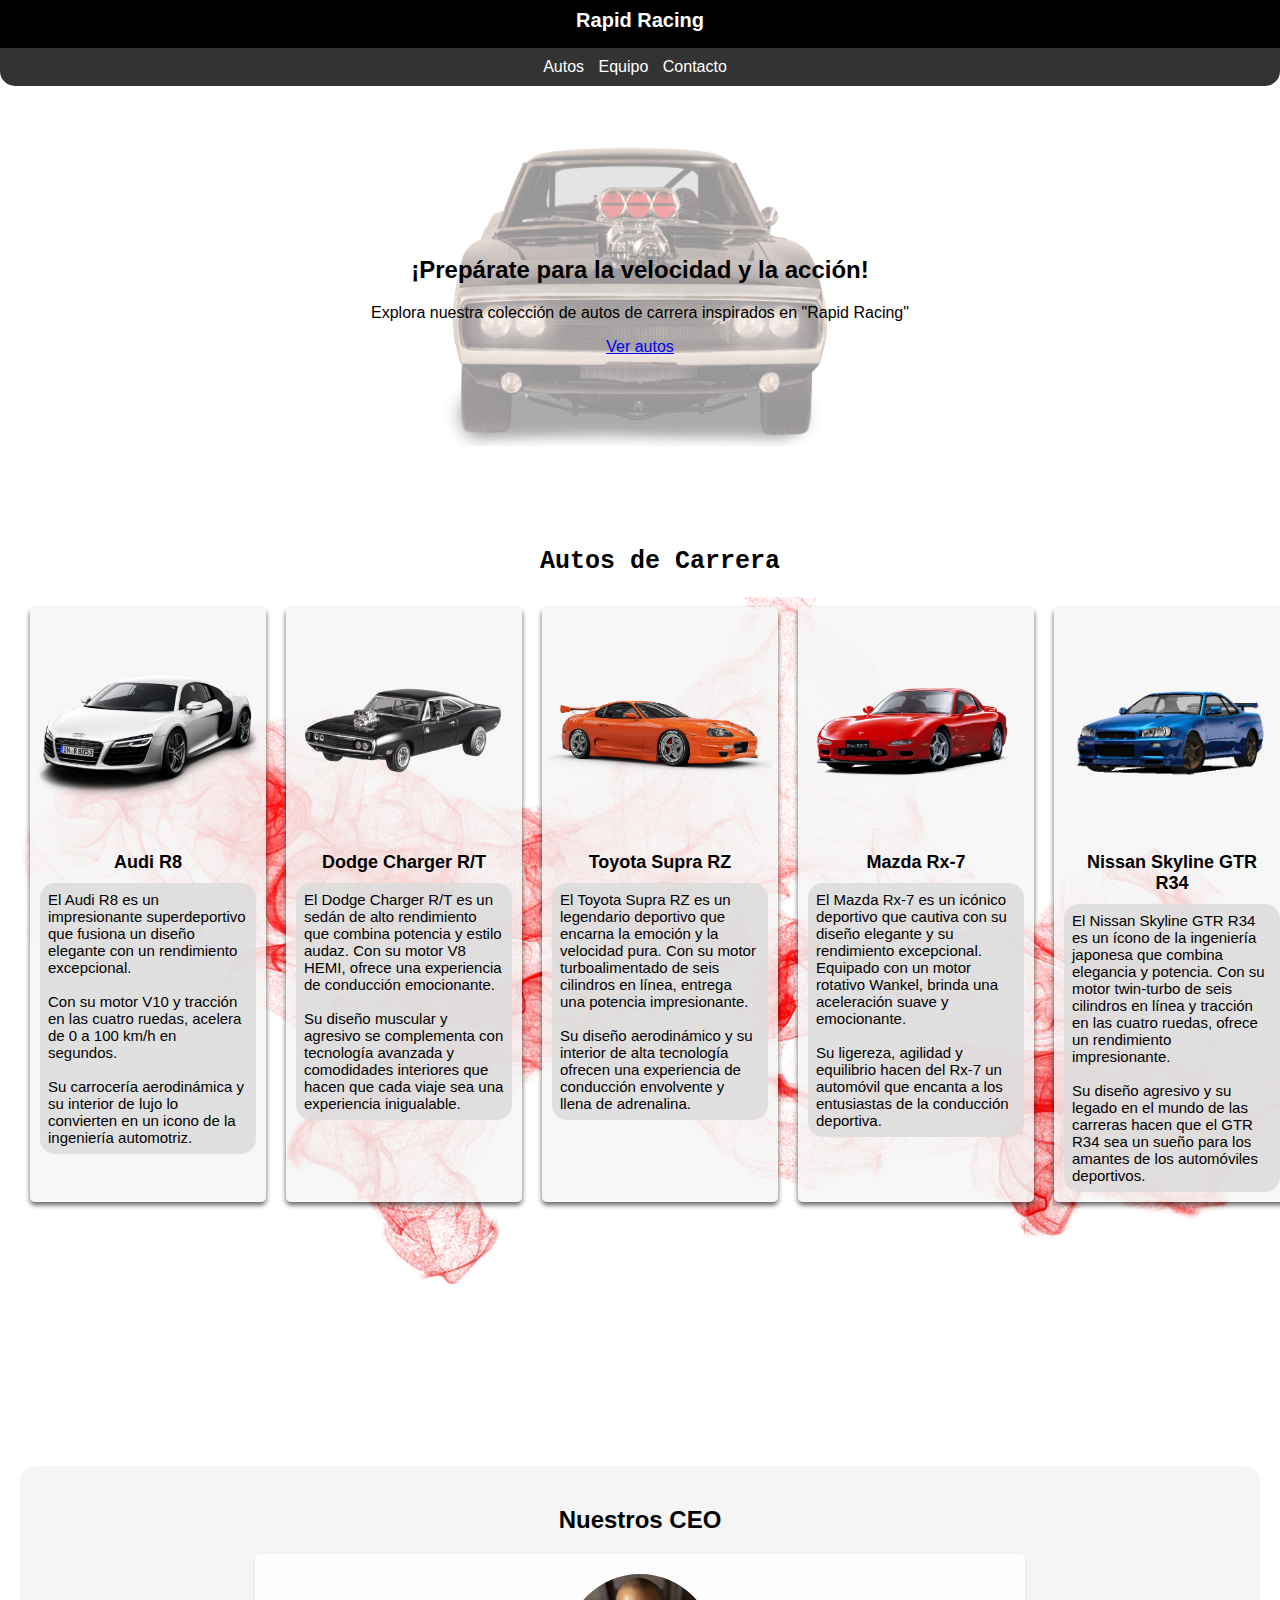
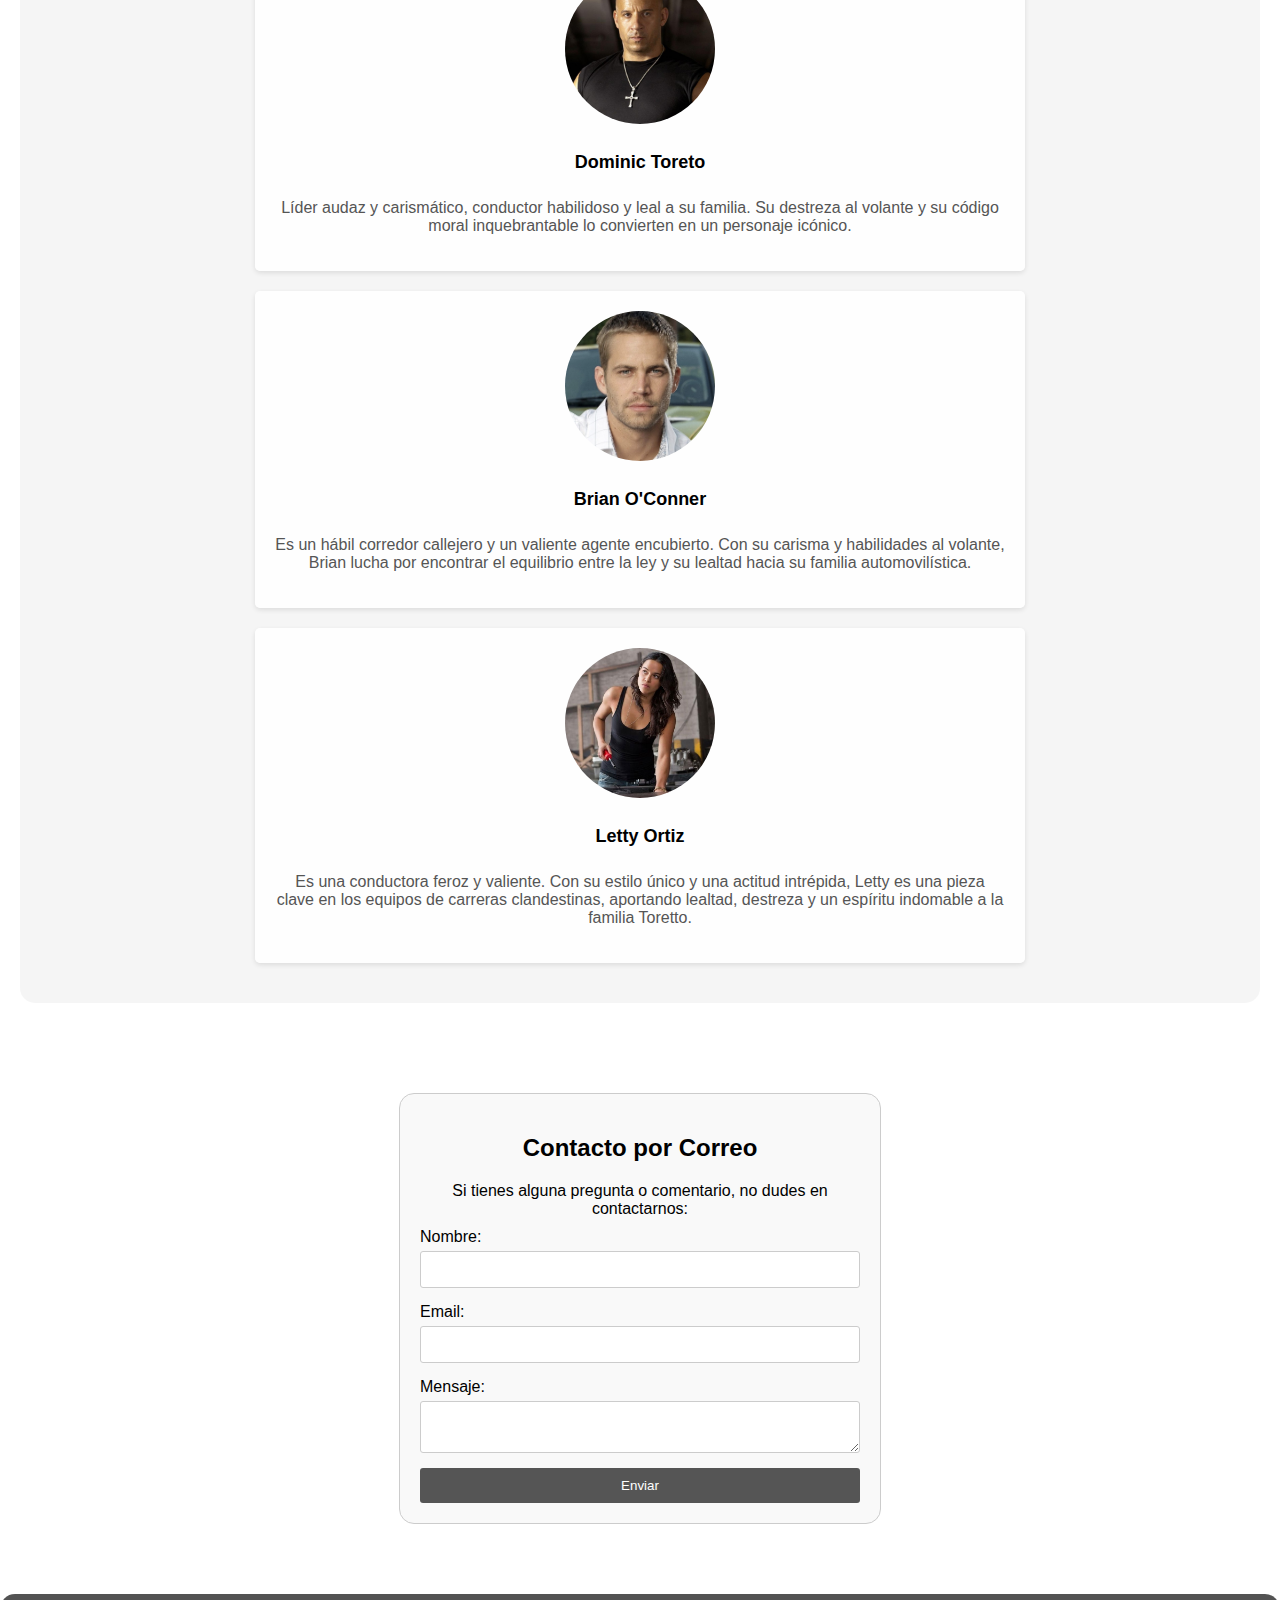
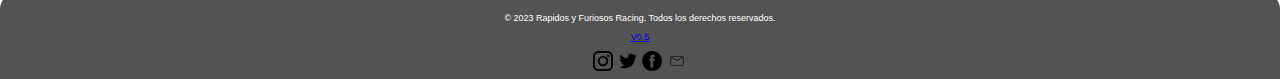
<file: index.html>
<!DOCTYPE html>
<html>
<head>
  <title>Rapidos y Furiosos Racing</title>
  <link rel="stylesheet" href="css/style.css">
  <link rel="script" href="/js/script.js">
</head>
<body>
  <header>
    <h1>Rapid Racing</h1>
  </header>
  <nav>
    <ul>
      <li><a href="/cars.html">Autos</a></li>
      <li><a href="#equipo">Equipo</a></li>
      <li><a href="#contacto">Contacto</a></li>
    </ul>
  </nav>
  <section class="hero-image">
    <img class="fondo-img" src="imagenes/O6YfheL.png" alt="">
    <div class="hero-text">
      <h2>¡Prepárate para la velocidad y la acción!</h2>
      <p>Explora nuestra colección de autos de carrera inspirados en "Rapid Racing"</p>
      <a href="#autos" class="cta-button">Ver autos</a>
    </div>
  </section>
  <section id="autos">
    <h2>Autos de Carrera</h2>
    <img class="Background-cars" src="/imagenes/Red-Smoke-PNG-File.png" alt="Humo">
    <div class="car-list">
      <div class="car-card">
        <img src="imagenes/Autos/Audi R8.png" alt="Auto de carrera 1">
        <h3>Audi R8</h3>
        <p>El Audi R8 es un impresionante superdeportivo que fusiona un diseño elegante con un rendimiento excepcional. <br><br>Con su motor V10 y tracción en las cuatro ruedas, acelera de 0 a 100 km/h en segundos. <br><br> Su carrocería aerodinámica y su interior de lujo lo convierten en un icono de la ingeniería automotriz.</p>
      </div>
      <div class="car-card">
        <img src="imagenes/Autos/Dodge Charger RT.png" alt="Auto de carrera 2">
        <h3>Dodge Charger R/T</h3>
        <p>El Dodge Charger R/T es un sedán de alto rendimiento que combina potencia y estilo audaz. Con su motor V8 HEMI, ofrece una experiencia de conducción emocionante. <br> <br> Su diseño muscular y agresivo se complementa con tecnología avanzada y comodidades interiores que hacen que cada viaje sea una experiencia inigualable.</p>
      </div>
      <div class="car-card">
        <img src="imagenes/Autos/Toyota supra.png" alt="Auto de carrera 2">
        <h3>Toyota Supra RZ</h3>
        <p>El Toyota Supra RZ es un legendario deportivo que encarna la emoción y la velocidad pura. Con su motor turboalimentado de seis cilindros en línea, entrega una potencia impresionante. <br><br> Su diseño aerodinámico y su interior de alta tecnología ofrecen una experiencia de conducción envolvente y llena de adrenalina.</p>
      </div>
      <div class="car-card">
        <img src="imagenes/Autos/mazdarx7.png" alt="Auto de carrera 2">
        <h3>Mazda Rx-7</h3>
        <p>El Mazda Rx-7 es un icónico deportivo que cautiva con su diseño elegante y su rendimiento excepcional. Equipado con un motor rotativo Wankel, brinda una aceleración suave y emocionante. <br> <br> Su ligereza, agilidad y equilibrio hacen del Rx-7 un automóvil que encanta a los entusiastas de la conducción deportiva.</p>
      </div>
      <div class="car-card">
        <img src="imagenes/Autos/Nissan-Skyline-GT-R-R34.png" alt="Auto de carrera 2">
        <h3>Nissan Skyline GTR R34</h3>
        <p>El Nissan Skyline GTR R34 es un ícono de la ingeniería japonesa que combina elegancia y potencia. Con su motor twin-turbo de seis cilindros en línea y tracción en las cuatro ruedas, ofrece un rendimiento impresionante. <br> <br> Su diseño agresivo y su legado en el mundo de las carreras hacen que el GTR R34 sea un sueño para los amantes de los automóviles deportivos.</p>
      </div>
      <!-- Agrega más autos de carrera -->
    
    </div>
  </section>
  <section id="equipo">
    <!-- Agrega información sobre el equipo y los pilotos -->
    <div id="ceo-section">
      <h2>Nuestros CEO</h2>
      <div class="ceo-card">
        <img src="imagenes/Ceo/Ceo1 Dominic.jpg" alt="CEO 1">
        <h3>Dominic Toreto</h3>
        <p>Líder audaz y carismático, conductor habilidoso y leal a su familia. Su destreza al volante y su código moral inquebrantable lo convierten en un personaje icónico.</p>
      </div>
      
      <div class="ceo-card">
        <img src="imagenes/Ceo/Ceo2 Brian.jpg" alt="CEO 2">
        <h3>Brian O'Conner</h3>
        <p>Es un hábil corredor callejero y un valiente agente encubierto. Con su carisma y habilidades al volante, Brian lucha por encontrar el equilibrio entre la ley y su lealtad hacia su familia automovilística.</p>
      </div>
      
      <div class="ceo-card">
        <img src="imagenes/Ceo/Ceo3 Letty.jpg" alt="CEO 3">
        <h3>Letty Ortiz</h3>
        <p>Es una conductora feroz y valiente. Con su estilo único y una actitud intrépida, Letty es una pieza clave en los equipos de carreras clandestinas, aportando lealtad, destreza y un espíritu indomable a la familia Toretto.</p>
      </div>
    </div>
  </section>
  <section id="contacto">

    <div class="contacto">
      <h2>Contacto por Correo</h2>
      <p>Si tienes alguna pregunta o comentario, no dudes en contactarnos:</p>
      <form>
          <label for="nombre">Nombre:</label>
          <input type="text" id="nombre" name="nombre" required>

          <label for="email">Email:</label>
          <input type="email" id="email" name="email" required>

          <label for="mensaje">Mensaje:</label>
          <textarea id="mensaje" name="mensaje" required></textarea>

          <button type="submit">Enviar</button>
      </form>
    </div>
    <!-- Agrega un formulario de contacto o información de contacto de la empresa -->
  </section>
  <footer>
    <div class="footer-contenedor">
      <p>&copy; 2023 Rapidos y Furiosos Racing. Todos los derechos reservados.</p>
      <p><a href="Changelog.txt">V0.5</a></p>
      <div class="RSS">
          <a href="https://www.instagram.com/tucuenta" target="_blank"><img src="imagenes/footer/Instagram.png" alt="Instagram"></a>
          <a href="https://twitter.com/tucuenta" target="_blank"><img src="imagenes/footer/twitter.png" alt="Twitter"></a>
          <a href="https://www.facebook.com/tucuenta" target="_blank"><img src="imagenes/footer/Facebook.png" alt="Facebook"></a>
          <a href="mailto:info@tudominio.com"><img src="imagenes/footer/email.png" alt="Correo"></a>
      </div>
    </div>
  </footer>
</body>
</html>
</file>
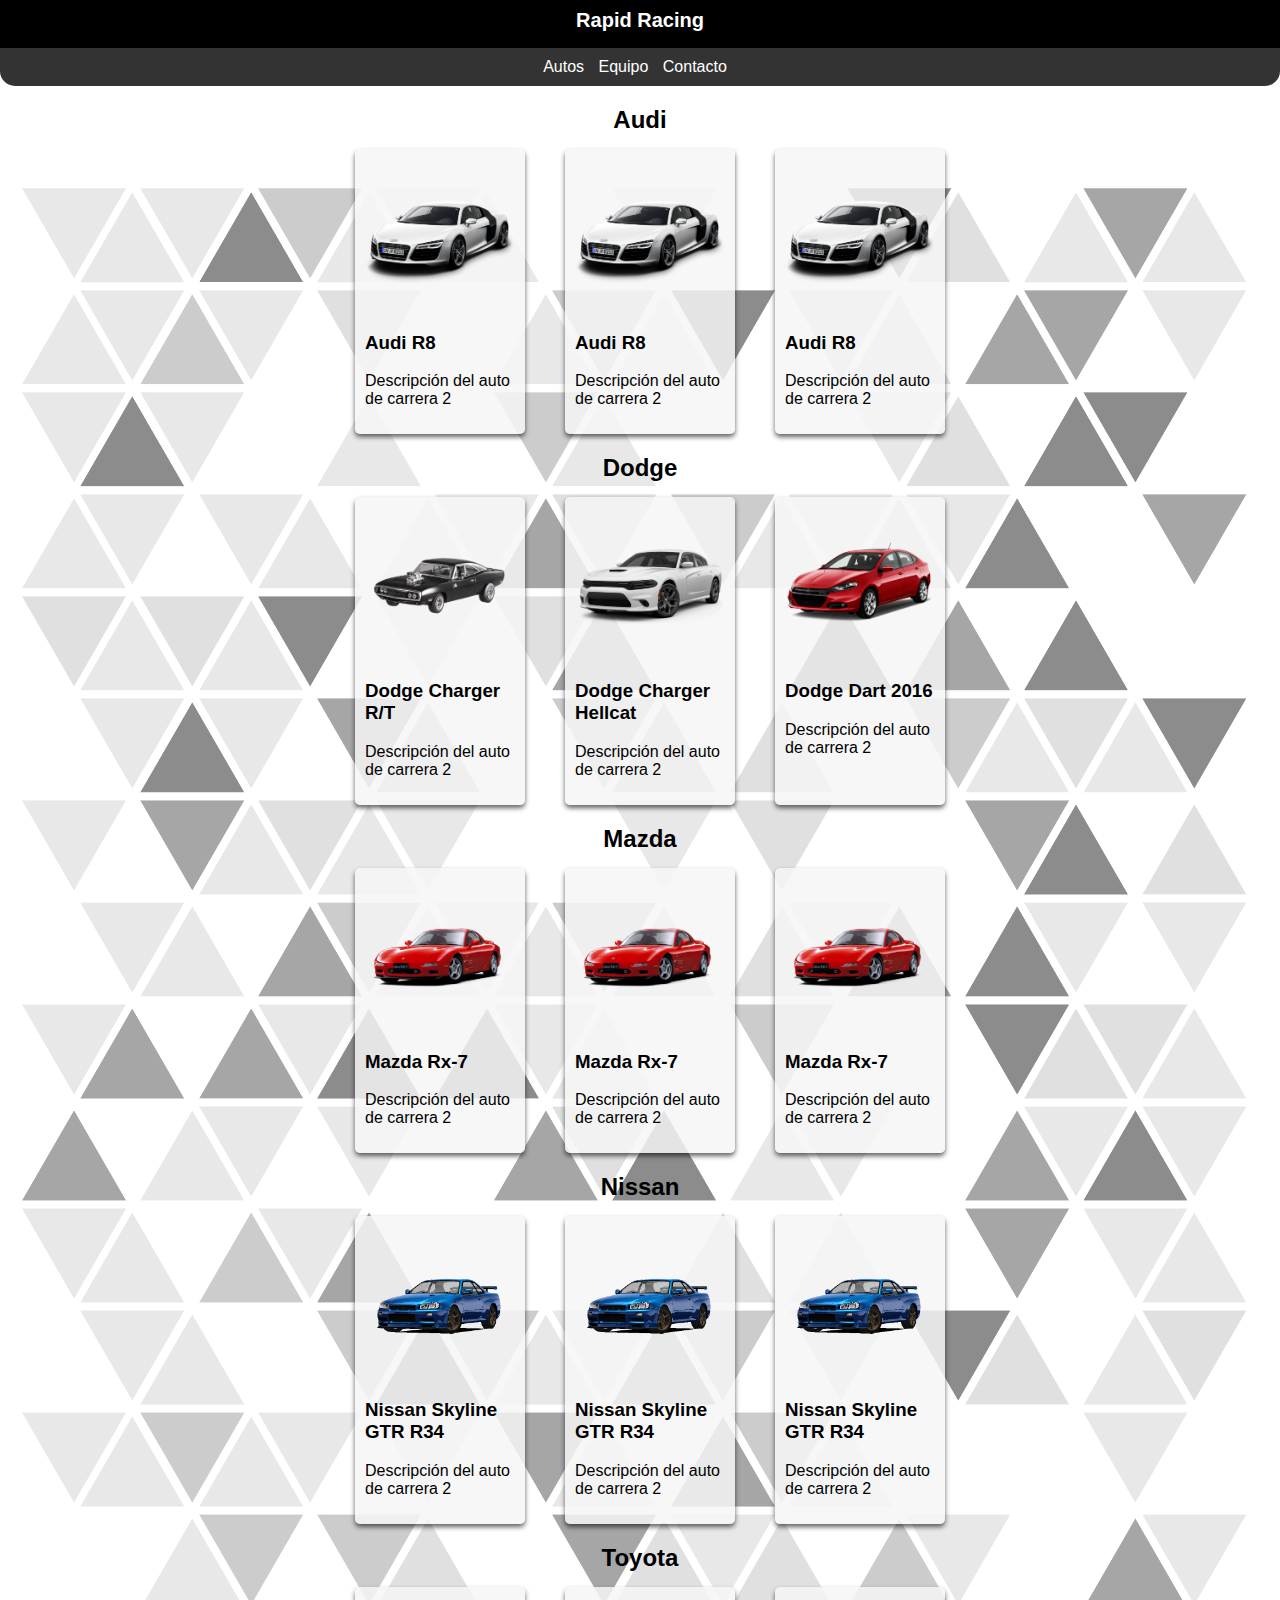
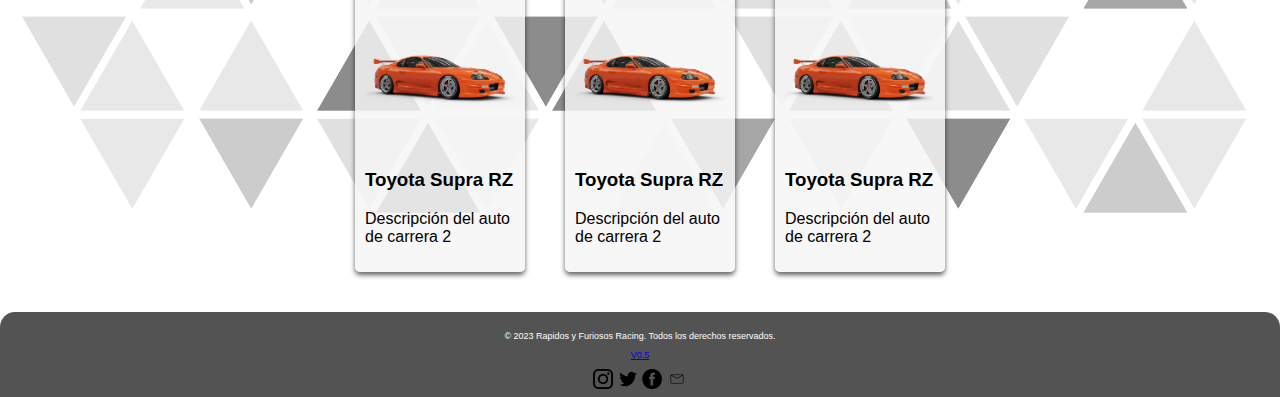
<file: cars.html>
<!DOCTYPE html>
<html>
<head>
  <title>Rapidos y Furiosos Racing</title>
  <link rel="stylesheet" href="css/style.css">
  <link rel="script" href="/js/script.js">
</head>
<body>
  <header>
    <h1>Rapid Racing</h1>
  </header>
  <nav>
    <ul>
      <li><a href="/index.html">Autos</a></li>
      <li><a href="#equipo">Equipo</a></li>
      <li><a href="#contacto">Contacto</a></li>
    </ul>
  </nav>


  <section id="cars-galery">

    <div class="brand-title">Audi</div>
    <div class="brand">

      <div class="model">
        <div class="car-card-galery">
            <a href="cars/test.html"><img src="imagenes/Autos/Audi R8.png" alt="Auto de carrera 2"></a>
            <h3>Audi R8</h3>
            <p>Descripción del auto de carrera 2</p>
          </div>
      </div>
      <div class="model">
        <div class="car-card-galery">
            <img src="imagenes/Autos/Audi R8.png" alt="Auto de carrera 2">
            <h3>Audi R8</h3>
            <p>Descripción del auto de carrera 2</p>
          </div>
      </div>
      <div class="model">
        <div class="car-card-galery">
            <img src="imagenes/Autos/Audi R8.png" alt="Auto de carrera 2">
            <h3>Audi R8</h3>
            <p>Descripción del auto de carrera 2</p>
          </div>
      </div>
    </div>
    <div class="brand-title">Dodge</div>
    <div class="brand">

        <div class="model">
          <div class="car-card-galery">
              <img src="imagenes/Autos/Dodge Charger RT.png" alt="Auto de carrera 2">
              <h3>Dodge Charger R/T</h3>
              <p>Descripción del auto de carrera 2</p>
            </div>
        </div>
        <div class="model">
          <div class="car-card-galery">
              <img src="imagenes/Autos/doge/Dodge Charger Hellcat.png" alt="Auto de carrera 2">
              <h3>Dodge Charger Hellcat</h3>
              <p>Descripción del auto de carrera 2</p>
            </div>
        </div>
        <div class="model">
          <div class="car-card-galery">
              <img src="imagenes/Autos/doge/Doge Dart 2016.png" alt="Auto de carrera 2">
              <h3>Dodge Dart 2016</h3>
              <p>Descripción del auto de carrera 2</p>
            </div>
        </div>
      </div>
      <div class="brand-title">Mazda</div>
      <div class="brand">

        <div class="model">
          <div class="car-card-galery">
              <img src="imagenes/Autos/mazdarx7.png" alt="Auto de carrera 2">
              <h3>Mazda Rx-7</h3>
              <p>Descripción del auto de carrera 2</p>
            </div>
        </div>
        <div class="model">
          <div class="car-card-galery">
              <img src="imagenes/Autos/mazdarx7.png" alt="Auto de carrera 2">
              <h3>Mazda Rx-7</h3>
              <p>Descripción del auto de carrera 2</p>
            </div>
        </div>
        <div class="model">
          <div class="car-card-galery">
              <img src="imagenes/Autos/mazdarx7.png" alt="Auto de carrera 2">
              <h3>Mazda Rx-7</h3>
              <p>Descripción del auto de carrera 2</p>
            </div>
        </div>
      </div>
      <div class="brand-title">Nissan</div>
      <div class="brand">

        <div class="model">
          <div class="car-card-galery">
              <img src="imagenes/Autos/Nissan-Skyline-GT-R-R34.png" alt="Auto de carrera 2">
              <h3>Nissan Skyline GTR R34</h3>
              <p>Descripción del auto de carrera 2</p>
            </div>
        </div>
        <div class="model">
          <div class="car-card-galery">
              <img src="imagenes/Autos/Nissan-Skyline-GT-R-R34.png" alt="Auto de carrera 2">
              <h3>Nissan Skyline GTR R34</h3>
              <p>Descripción del auto de carrera 2</p>
            </div>
        </div>
        <div class="model">
          <div class="car-card-galery">
              <img src="imagenes/Autos/Nissan-Skyline-GT-R-R34.png" alt="Auto de carrera 2">
              <h3>Nissan Skyline GTR R34</h3>
              <p>Descripción del auto de carrera 2</p>
            </div>
        </div>
      </div>
      <div class="brand-title">Toyota</div>
      <div class="brand">

        <div class="model">
          <div class="car-card-galery">
              <img src="imagenes/Autos/Toyota supra.png" alt="Auto de carrera 2">
              <h3>Toyota Supra RZ</h3>
              <p>Descripción del auto de carrera 2</p>
            </div>
        </div>
        <div class="model">
          <div class="car-card-galery">
              <img src="imagenes/Autos/Toyota supra.png" alt="Auto de carrera 2">
              <h3>Toyota Supra RZ</h3>
              <p>Descripción del auto de carrera 2</p>
            </div>
        </div>
        <div class="model">
          <div class="car-card-galery">
              <img src="imagenes/Autos/Toyota supra.png" alt="Auto de carrera 2">
              <h3>Toyota Supra RZ</h3>
              <p>Descripción del auto de carrera 2</p>
            </div>
        </div>
      </div>
  </section>







</section>
<footer>
  <p>&copy; 2023 Rapidos y Furiosos Racing. Todos los derechos reservados.</p>
  <p><a href="Changelog.txt">V0.5</a></p>
  <div class="RSS">
      <a href="https://www.instagram.com/tucuenta" target="_blank"><img src="imagenes/footer/Instagram.png" alt="Instagram"></a>
      <a href="https://twitter.com/tucuenta" target="_blank"><img src="imagenes/footer/twitter.png" alt="Twitter"></a>
      <a href="https://www.facebook.com/tucuenta" target="_blank"><img src="imagenes/footer/Facebook.png" alt="Facebook"></a>
      <a href="mailto:info@tudominio.com"><img src="imagenes/footer/email.png" alt="Correo"></a>
  </div>
</footer>
</body>
</html>
</file>
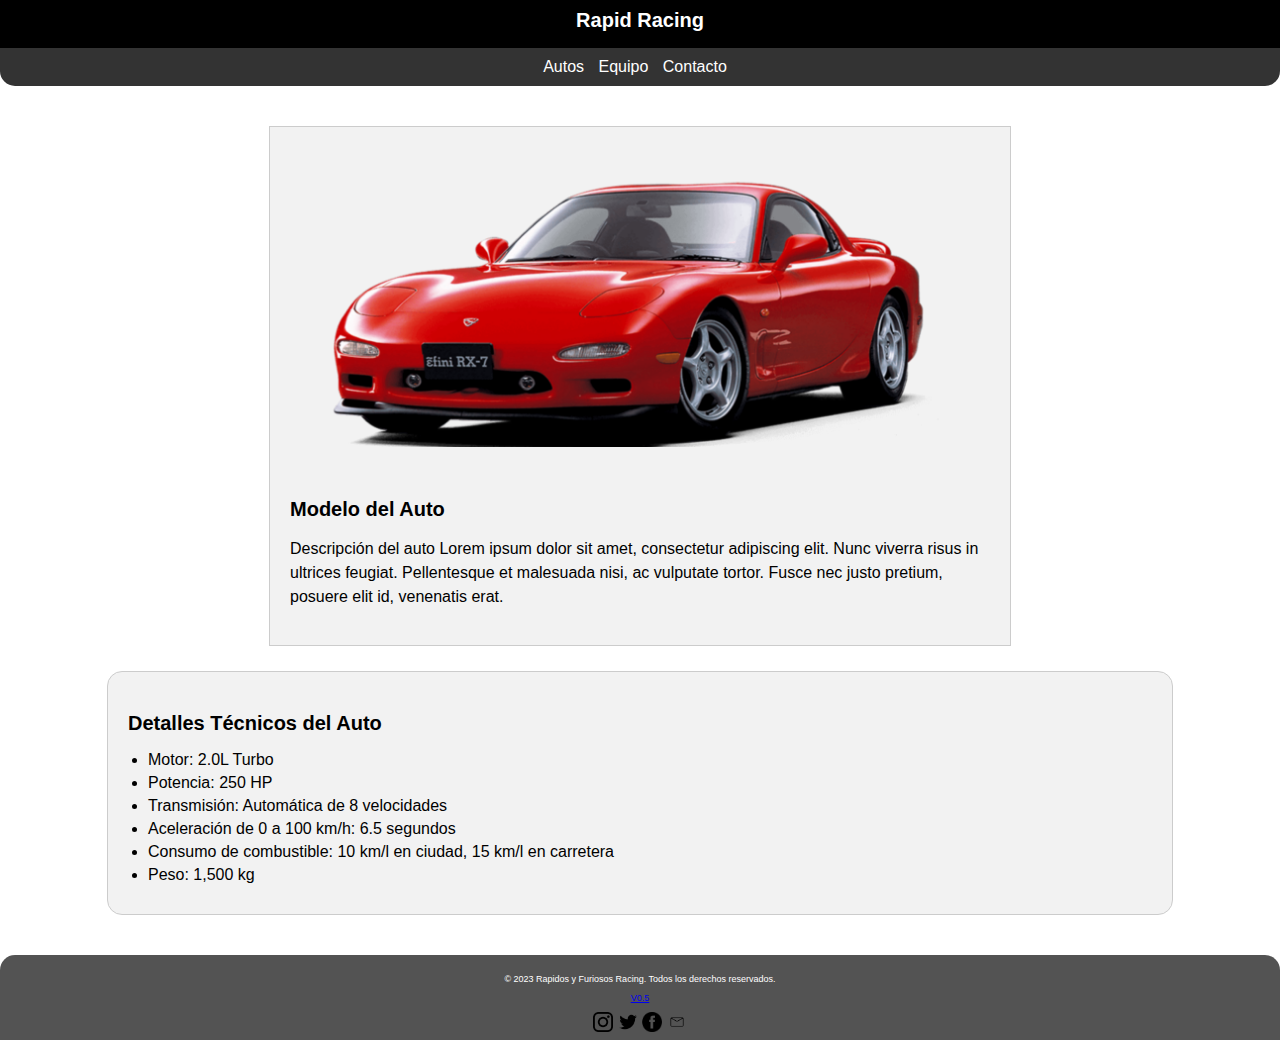
<file: cars/test.html>
<!DOCTYPE html>
<html>
<head>
  <title>Rapidos y Furiosos Racing</title>
  <link rel="stylesheet" href="/css/style.css">
  <link rel="script" href="/js/script.js">
</head>
<body>
  <header>
    <h1>Rapid Racing</h1>
  </header>
  <nav>
    <ul>
      <li><a href="/index.html">Autos</a></li>
      <li><a href="#equipo">Equipo</a></li>
      <li><a href="#contacto">Contacto</a></li>
    </ul>
  </nav>



<div class="car-description-conteiner">
  <div class="car-section-1">
    <img class="car-image-1" src="/imagenes/Autos/mazdarx7.png" alt="Auto">
    <h2 class="car-model-1">Modelo del Auto</h2>
    <p class="car-description-1">Descripción del auto Lorem ipsum dolor sit amet, consectetur adipiscing elit. Nunc viverra risus in ultrices feugiat. Pellentesque et malesuada nisi, ac vulputate tortor. Fusce nec justo pretium, posuere elit id, venenatis erat.</p>
  </div>
  <div class="technical-details">
    <h3>Detalles Técnicos del Auto</h3>
    <ul>
      <li>Motor: 2.0L Turbo</li>
      <li>Potencia: 250 HP</li>
      <li>Transmisión: Automática de 8 velocidades</li>
      <li>Aceleración de 0 a 100 km/h: 6.5 segundos</li>
      <li>Consumo de combustible: 10 km/l en ciudad, 15 km/l en carretera</li>
      <li>Peso: 1,500 kg</li>
    </ul>
  </div>
</div>



<footer>
  <p>&copy; 2023 Rapidos y Furiosos Racing. Todos los derechos reservados.</p>
  <p><a href="/Changelog.txt">V0.5</a></p>
  <div class="RSS">
      <a href="https://www.instagram.com/tucuenta" target="_blank"><img src="/imagenes/footer/Instagram.png" alt="Instagram"></a>
      <a href="https://twitter.com/tucuenta" target="_blank"><img src="/imagenes/footer/twitter.png" alt="Twitter"></a>
      <a href="https://www.facebook.com/tucuenta" target="_blank"><img src="/imagenes/footer/Facebook.png" alt="Facebook"></a>
      <a href="mailto:info@tudominio.com"><img src="/imagenes/footer/email.png" alt="Correo"></a>
  </div>
</footer>
</body>
</html>
</file>
<file: css/style.css>
/* Estilos CSS para la página */


body {
    font-family: Arial, sans-serif;
    margin: 0;
    padding: 0;
    overflow-x: hidden;
  }

header {
    background-color: #000;
    color: #fff;
    padding: 4px;
    text-align: center;
    height: 40px;
    width: auto;
  }

header h1{
    background-color: #000;
    color: #fff;
    height: 20px;
    text-align: center;
    margin: 5px;
    font-size: 20px;
  }



/* Menu de navegacion */
nav {
    background-color: #333;
    color: #fff;
    padding: 10px;
    text-align: center;
    border-radius: 0px 0px 15px 15px;
}

nav ul {
    list-style-type: none;
    margin: 0;
    padding: 0;
}
nav ul li {
    display: inline;
    margin-right: 10px;
}

nav ul li a {
    color: #fff;
    text-decoration: none;
}

section {
    padding: 20px;
}
/* seccion de hero */
.fondo-img{
    z-index: -1;
    display: flex;
    height: 50%;
    max-height: 300px;
    width: 80%;
    max-width: 480px;
    position: absolute;

}

.hero-image {

    background-size: cover;
    background-position: center;
    background-color: rgba(255, 255, 255, 0.597);
    height: 380px;
    display: flex;
    justify-content: center;
    align-items: center;
    box-sizing: content-box;
    
}

.hero-text {
    color: #000000;
    text-align: center;
}


/* Seccion de tarjetas de autos */


.car-list {
    display: flex;
    flex-wrap: nowrap;
    justify-content: center;
}
#autos .Background-cars{
    display: flex;
    position: absolute;
    z-index: -1;
    width: 100%;
    height: auto;
      
}
 #autos h2 {
    font-size: 25px;
    font-weight: 900;
    font-family: 'Courier New', Courier, monospace;
    text-align: center;
}
.car-card {
    width: 250px;
    margin: 10px;
    padding: 5px;
    background-color: #f5f5f5d6;
    border-radius: 5px;
    box-shadow: 0 3px 5px rgba(0, 0, 0, 0.614);
    transition: all 500ms;
}

#autos {
  width: 100%;
  height: 900px;
}


.car-card h3 {
  font-size: 18px;
  margin: 10px;
  text-align: center;
}

.car-card p {
  font-size: 15px;
  margin: 5px;
  background-color: #dbdbdbd6;
  padding: 8px;
  border-radius: 15px;
  font-weight: 200;
  transition: all 500ms;
}

.car-card:hover{
  width: 340px;
  transition: all 500ms;
}

.car-card img {
    width: 100%;
    border-radius: 5px;
}

/* ceo seccion */
#ceo-section {
    background-color: #f2f2f2bd;
    padding: 20px;
    border-radius: 15px;
    justify-content: center;
    align-items: center;
    display: grid;
}
  
#ceo-section h2 {
    text-align: center;
    margin-bottom: 20px;
    justify-content: center;
    align-items: center;
}
  
.ceo-card {
    display: flex;
    flex-direction: column;
    justify-content: center;
    align-items: center;
    margin-bottom: 20px;
    padding: 20px;
    background-color: rgba(255, 255, 255, 0.909);
    border-radius: 5px;
    box-shadow: 0px 2px 5px rgba(0, 0, 0, 0.1);
    max-width: 730px;
}
  
.ceo-card img {
    width: 150px;
    height: 150px;
    object-fit: cover;
    border-radius: 50%;
    margin-bottom: 10px;
}
  
.ceo-card h3 {
    font-size: 18px;
    margin-bottom: 10px;
}
  
.ceo-card p {
    text-align: center;
    color: #555555;
}




/* contact section */

.contacto {
  max-width: 440px;
  
  margin: 50px auto;
  padding: 20px;
  border: 1px solid #ccc;
  border-radius: 15px;
  background-color: #f9f9f9;

}

.contacto h2 {
  text-align: center;
  margin-bottom: 20px;
}

.contacto p {
  text-align: center;
  margin-bottom: 10px;
}

/* Estilos del formulario */
.contacto form {
  display: flex;
  flex-direction: column;
}

.contacto label {
  margin-bottom: 5px;
}

.contacto input,
.contacto textarea {
  margin-bottom: 15px;
  padding: 10px;
  border: 1px solid #ccc;
  border-radius: 3px;
}

.contacto textarea {
  resize: vertical; /* Permite ajustar el tamaño verticalmente */
}

.contacto button {
  padding: 10px 20px;
  background-color: #555555;
  color: white;
  border: none;
  border-radius: 3px;
  cursor: pointer;
}

.contacto button:hover {
  background-color: #707070;
}

/* footer seccion*/
footer {
    background-color: #000000ac;
    color: #fff;
    padding: 10px;
    text-align: center;
    border-radius: 15px 15px 0px 0px;
    height: 65px;
    border: 5px;
}

footer p {
    text-align: center;
    font-size: 9px;

}

.RSS img {
    height: 20px;
    width: 20px;
    transition: 400ms;
}

.RSS img:hover {
    height: 25px;
    width: 25px;
    transition: 400ms;
}

/* Estilo individual de otras paginas */

/* Estilos CSS para la página cars.html */

#fondo-img-cars¨{
  display: flex;
  position: absolute;
  z-index: -1;
  width: 100%;
  height: auto;
} 

#cars-galery{
  display: grid;
  position: relative;
  background-image: url("/imagenes/pngwing.com\ \(1\).png");
  background-repeat: no-repeat;
  background-size: cover;
  background-position: -10px;
  align-items: center;
  justify-content: center;
}

.brand {
  margin-bottom: 10px;
  display: flex;
}

.brand-title {
  font-size: 24px;
  font-weight: 800;
  margin-bottom: 5px;
  text-align: center;
}

.model {
  margin-left: 20px;
  display: flex;
}

.car-card-galery {
  width: 150px;
  margin: 10px;
  padding: 10px;
  background-color: #f5f5f5d6;
  border-radius: 5px;
  box-shadow: 0 3px 5px rgba(0, 0, 0, 0.614);
  transition: all 500ms;
}

.car-card-galery img {
  width: 100%;
  border-radius: 5px;
}

/* Estilos CSS para la página test.html y cualquier auto */

.car-section-1 {
    width: 700px;
    margin: 0 auto;
    margin-bottom: 25px;
    margin-top: 40px;
    padding: 20px;
    background-color: #f2f2f2;
    border: 1px solid #ccc;
    transition: 500ms all;
  }

  .car-image-1 {
    width: 100%;
    max-height: 300px;
    object-fit: cover;
    margin-bottom: 30px;
    transition: all 500ms;
  }

  .car-section-1:hover {
    width: 800px;
    height: 70%;
    
    transition: all 500ms;
    .car-image-1 {
        max-height: 400px;
        transition: 500ms all;
    }
  }

  .car-model-1 {
    font-size: 20px;
    font-weight: bold;
    margin-bottom: 10px;
  }

  .car-description-1 {
    font-size: 16px;
    line-height: 1.5;
  }



  .technical-details {
    width: 80%;
    margin: 0 auto;
    padding: 20px;
    background-color: #f2f2f2;
    border: 1px solid #ccc;
    border-radius: 15px;
    margin-bottom: 40px;
  }

  .technical-details h3 {
    font-size: 20px;
    font-weight: bold;
    margin-bottom: 10px;
  }

  .technical-details ul {
    list-style-type: disc;
    padding-left: 20px;
    margin-bottom: 10px;
  }

  .technical-details li {
    margin-bottom: 5px;
  }















/* Estilizado responsive desing */    











@media screen and (width:980px ) {

  

  * {
    margin: 0;
    padding: 0;
  }

    
  body {
    font-family: Arial, sans-serif;
    margin: 0;
    padding: 0;
    overflow-x: hidden;
    
    
  }

  header {
      background-color: #000;
      color: #ffffff;
      padding: 0px;
      text-align: center;
      height: 120px;
      width: 980px;
      display: inline-block;
      
    }

  header h1{
      background-color: #000;
      color: #fff;
      height: 40px;
      text-align: center;
      margin: 5px;
      font-size: 80px;
      margin-top: 18px;
    }



  /* Menu de navegacion */
  nav {
      background-color: #333;
      color: #fff;
      padding: 0;
      text-align: center;
      border-radius: 0px 0px 15px 15px;
      width: 980px;
      height: 80px;


      
  }

  nav ul {
      list-style-type: none;
      padding-top: 20px;
      
      
      
  }
  nav ul li {
      display: inline;
      margin-right: 15px;
      
  }

  nav ul li a {
      color: #fff;
      text-decoration: none;
      font-size: 35px;
      border: solid #ccc 3px;
      border-radius: 25px;
      padding: 10px;
      
  }

  section {
      padding: 20px;
  }
  /* seccion de hero */
  .fondo-img{
      z-index: -1;
      display: flex;
      height: 50%;
      max-height: 580px;
      width: 100%;
      max-width: 1200px;
      position: absolute;

  }

  .hero-image {

      background-size: cover;
      background-position: center;
      background-color: rgba(255, 255, 255, 0.597);
      height: 800px;
      display: flex;
      justify-content: center;
      align-items: center;
      box-sizing: content-box;
      margin: 25px;
  }

  .hero-text {
      color: #000000;
      text-align: center;
      font-size: 28px;
  }


  /* Seccion de tarjetas de autos */


  .car-list {
    display: flex;
    height: auto;
    flex-wrap: wrap;
    word-wrap: break-word;
    position: relative;
    width: 980px;
    justify-content: center;
    align-items: center;
   
  }

  #autos {
    height: auto;
    padding: 0%;
    position: relative;
    align-items: center;
    justify-content: center;
    width: 980px;
    padding: auto;
    margin: auto;

  }
  #autos .Background-cars{
      display: flex;
      position: absolute;
      z-index: -1;
      width: 90%;
      height: auto;
    

      
  }
  #autos h2 {
      font-size: 80px;
      font-weight: 900;
      font-family: 'Gill Sans', 'Gill Sans MT', Calibri, 'Trebuchet MS', sans-serif;
      text-align: center;
      justify-content: center;
      align-items: center;
      margin: auto;
      margin-bottom:15px ;
      background-color: #f5f5f5dd;
      border-radius: 15px;
      width: 90%;
  }
  .car-card {
    width: 420px;
    height: 880px;
    margin: 20px;
    background-color: #f5f5f5d6;
    border-radius: 5px;
    box-shadow: 0 3px 5px rgba(0, 0, 0, 0.614);
    transition: all 500ms;
    word-wrap: break-word;
    
    
  }

  .car-card h3 {
    font-size: 50px;
    margin: 30px;
    text-align: center;
  }

  .car-card p {
    font-size: 18px;
    margin: 10px;
    background-color: #dbdbdbd6;
    border-radius: 15px;
    font-weight: 900;
    word-wrap: break-word;
  }

  .car-card:hover{
    width: 670px;
    transition: 500ms;
  }

  .car-card img {
      width: 80%;
      border-radius: 5px;
      display: flex;
      margin: auto;
  }

  /* ceo seccion */
  #ceo-section {
      background-color: #f2f2f2bd;
      padding: 20px;
      border-radius: 15px;
      justify-content: center;
      align-items: center;
      display: grid;
  }
    
  #ceo-section h2 {
      text-align: center;
      margin-bottom: 20px;
      justify-content: center;
      align-items: center;
      font-size: 80px;
      margin: 45px;
  }
    
  .ceo-card {
      display: flex;
      flex-direction: column;
      justify-content: center;
      align-items: center;
      margin-bottom: 20px;
      padding: 40px;
      background-color: rgba(255, 255, 255, 0.909);
      border-radius: 5px;
      box-shadow: 0px 2px 5px rgba(0, 0, 0, 0.1);
      max-width: 930px;
  }
    
  .ceo-card img {
      width: 250px;
      height: 250px;
      object-fit: cover;
      border-radius: 50%;
      margin-bottom: 10px;
  }
    
  .ceo-card h3 {
      font-size: 38px;
      margin-bottom: 10px;
  }
    
  .ceo-card p {
      text-align: center;
      color: #555555;
      font-size: 28px;
  }


  /* contact section */

.contacto {
  max-width: 90%;
  margin: 50px auto;
  padding: 20px;
  border: 1px solid #ccc;
  border-radius: 15px;
  background-color: #f9f9f9;
}

.contacto h2 {
  text-align: center;
  margin-bottom: 20px;
}

.contacto p {
  text-align: center;
  font-size: 20px;
  margin-bottom: 30px;
}

/* Estilos del formulario */
.contacto form {
  display: flex;
  flex-direction: column;
}

.contacto label {
  margin-bottom: 5px;
  font-size: 40px;
}

.contacto input,
.contacto textarea {
  margin-bottom: 50px;
  padding: 10px;
  height: 40px;
  border: 1px solid #ccc;
  border-radius: 3px;
}

.contacto textarea {
  resize: vertical; /* Permite ajustar el tamaño verticalmente */
  border-radius: 15px;
}

.contacto button {
  padding: 30px 20px;
  background-color: #555555;
  color: white;
  border: none;
  border-radius: 3px;
  cursor: pointer;
  font-size: 50px;
  border-radius: 15px;
}

.contacto button:hover {
  background-color: #707070;
}

  /* footer seccion*/
  footer {
      background-color: #000000ac;
      color: #fff;
      padding-top: 10px;
      text-align: center;
      border-radius: 15px 15px 0px 0px;
      height: 190px;
      width: auto;
  }

  footer p {
      text-align: center;
      font-size: 30px;

  }

  .RSS img {
      height: 40px;
      width: 40px;
      transition: 400ms;
  }

  .RSS img:hover {
      height: 65px;
      width: 65px;
      transition: 400ms;
  }

  .footer-contenedor {
    align-items: center;
    justify-content: center;
    margin-top: 50px;
  }

  /* Estilo individual de otras paginas */

  /* Estilos CSS para la página cars.html */

  #fondo-img-cars¨{
    display: flex;
    position: absolute;
    z-index: -1;
    width: 100%;
    height: auto;
  } 

  #cars-galery{
    display: grid;
    position: relative;
    background-image: url("/imagenes/pngwing.com\ \(1\).png");
    background-repeat: no-repeat;
    background-size: cover;
    background-position: -300px;
    align-items: center;
    justify-content: center;
    width: 980px;
    height: auto;
    padding: 0;
    padding-bottom: 25px;
    margin: 0;
  }

  .brand {
    margin-bottom: 10px;
    display: flex;
    flex-wrap: wrap;
  }

  .brand-title {
    font-size: 44px;
    font-weight: 800;
    padding: 15px 0px 15px;
    margin-bottom: 5px;
    text-align: center;
  }

  .model {
    margin-left: 20px;
    display: flex;
  }

  .car-card-galery {
    width: 350px;
    margin: 10px;
    padding: 10px;
    background-color: #f5f5f5d6;
    border-radius: 5px;
    box-shadow: 0 3px 5px rgba(0, 0, 0, 0.614);
    transition: all 500ms;
  }

  .car-card-galery img {
    width: 100%;
    border-radius: 5px;
  }

 /* Estilos CSS para la página test.html y cualquier auto */


 .car-description-conteiner {
    height: auto;
    max-width: 1600px;
    justify-content: center;
    align-items: center;
    padding: 0;
    margin: 0;
 }

 .car-section-1 {
    width: 800px;
    height: 800px;
    margin: 0 auto;
    margin-bottom: 90px;
    margin-top: 90px;
    padding: 20px;
    background-color: #f2f2f2;
    border: 1px solid #ccc;
    transition: 500ms all;
    border-radius: 15px;
  }

  .car-image-1 {
    width: 100%;
    max-height: 300px;
    object-fit: cover;
    margin-bottom: 30px;
    transition: all 500ms;
  }

  .car-section-1:hover {
    width: 800px;
    height: 70%;
    
    transition: all 500ms;
    .car-image-1 {
        max-height: 400px;
        transition: 500ms all;
    }
  }

  .car-model-1 {
    font-size: 50px;
    font-weight: bold;
    margin-bottom: 10px;
  }

  .car-description-1 {
    font-size: 36px;
    line-height: 1.5;
  }



  .technical-details {
    width: 80%;
    margin: auto;
    padding: 20px;
    background-color: #f2f2f2;
    border: 1px solid #ccc;
    border-radius: 15px;
    margin-bottom: 40px;
  }

  .technical-details h3 {
    font-size: 50px;
    font-weight: bold;
    margin-bottom: 10px;
  }

  .technical-details ul {
    list-style-type: disc;
    padding-left: 40px;
    margin-bottom: 10px;
    margin-top: 20;
  }

  .technical-details li {
    margin-bottom: 20px;
    font-size: 30px;
  }
}
</file>
